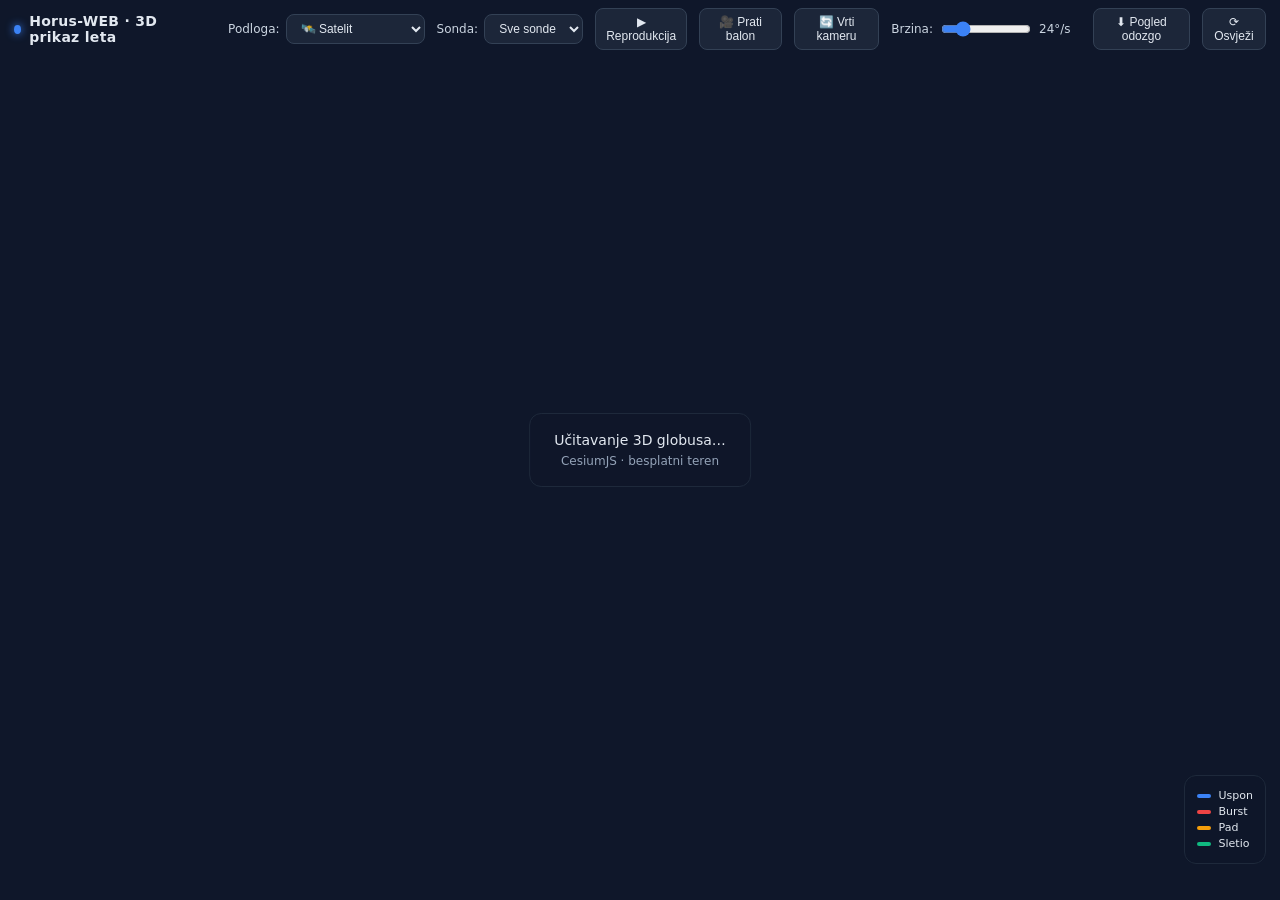
<file: frontend/cesium3d.html>
<!DOCTYPE html>
<html lang="hr">
<head>
  <meta charset="UTF-8" />
  <meta name="viewport" content="width=device-width, initial-scale=1.0" />
  <title>Horus-WEB · 3D prikaz leta</title>

  <!-- CesiumJS (besplatan, open-source) -->
  <link rel="stylesheet" href="https://cesium.com/downloads/cesiumjs/releases/1.118/Build/Cesium/Widgets/widgets.css" />
  <script src="https://cesium.com/downloads/cesiumjs/releases/1.118/Build/Cesium/Cesium.js"></script>

  <style>
    html, body {
      margin: 0; padding: 0; height: 100%; width: 100%;
      background: #0f172a; overflow: hidden;
      font-family: ui-sans-serif, system-ui, -apple-system, "Segoe UI", sans-serif;
      color: #e2e8f0;
    }
    #cesiumContainer { position: absolute; inset: 0; }

    /* Gornja traka */
    #topbar {
      position: absolute; top: 0; left: 0; right: 0;
      display: flex; align-items: center; gap: 12px;
      padding: 8px 14px;
      background: linear-gradient(180deg, rgba(15,23,42,0.92), rgba(15,23,42,0.0));
      z-index: 1000; pointer-events: none;
    }
    #topbar .title {
      font-weight: 700; font-size: 14px; letter-spacing: 0.3px;
      display: flex; align-items: center; gap: 8px; pointer-events: auto;
    }
    #topbar .title .dot { width: 9px; height: 9px; border-radius: 50%; background: #3b82f6; box-shadow: 0 0 8px #3b82f6; }
    #topbar .spacer { flex: 1; }
    #topbar select, #topbar button {
      pointer-events: auto;
      background: rgba(30,41,59,0.9); color: #e2e8f0;
      border: 1px solid #334155; border-radius: 8px;
      padding: 6px 10px; font-size: 12px; cursor: pointer;
      transition: border-color .15s, background .15s;
    }
    #topbar select:hover, #topbar button:hover { border-color: #3b82f6; background: rgba(51,65,85,0.95); }
    #topbar label { pointer-events: auto; font-size: 12px; display: flex; align-items: center; gap: 6px; color: #cbd5e1; }

    /* Info panel donji lijevi */
    #infoPanel {
      position: absolute; bottom: 36px; left: 14px;
      background: rgba(15,23,42,0.88); backdrop-filter: blur(8px);
      border: 1px solid #1e293b; border-radius: 12px;
      padding: 12px 14px; min-width: 220px; z-index: 1000;
      font-size: 12px; line-height: 1.55;
      box-shadow: 0 8px 24px rgba(0,0,0,0.4);
    }
    #infoPanel .cs { font-weight: 700; font-size: 13px; margin-bottom: 6px; display: flex; align-items: center; gap: 8px; }
    #infoPanel .row { display: flex; justify-content: space-between; gap: 16px; }
    #infoPanel .row .k { color: #94a3b8; }
    #infoPanel .row .v { font-variant-numeric: tabular-nums; font-weight: 600; }
    #infoPanel .phase {
      display: inline-block; padding: 1px 8px; border-radius: 999px;
      font-size: 10px; font-weight: 700; text-transform: uppercase; letter-spacing: 0.5px;
    }

    /* Status / loading */
    #status {
      position: absolute; top: 50%; left: 50%; transform: translate(-50%,-50%);
      background: rgba(15,23,42,0.95); border: 1px solid #1e293b;
      padding: 18px 24px; border-radius: 12px; z-index: 2000;
      font-size: 14px; text-align: center; max-width: 420px;
    }
    #status .sub { color: #94a3b8; font-size: 12px; margin-top: 6px; }
    .hidden { display: none !important; }

    /* Legenda boja po fazi */
    #legend {
      position: absolute; bottom: 36px; right: 14px;
      background: rgba(15,23,42,0.88); backdrop-filter: blur(8px);
      border: 1px solid #1e293b; border-radius: 12px;
      padding: 10px 12px; z-index: 1000; font-size: 11px;
    }
    #legend .lrow { display: flex; align-items: center; gap: 8px; margin: 3px 0; }
    #legend .sw { width: 14px; height: 4px; border-radius: 2px; }

    /* Cesium kontrole malo dolje da ne smetaju topbaru */
    .cesium-viewer-toolbar { top: 48px !important; }
    .cesium-viewer-animationContainer { transform: scale(0.82); transform-origin: left bottom; }
    .cesium-viewer-timelineContainer { left: 150px !important; }
  </style>
</head>
<body>
  <div id="cesiumContainer"></div>

  <div id="topbar">
    <div class="title"><span class="dot"></span><span id="appTitle">Horus-WEB · 3D prikaz leta</span></div>
    <div class="spacer"></div>
    <label><span data-t="baseLayer">Podloga:</span>
      <select id="baseLayerSelect">
        <option value="satellite" data-t="layer_sat">🛰️ Satelit</option>
        <option value="hybrid" data-t="layer_hybrid">🛰️ Satelit + nazivi</option>
        <option value="street" data-t="layer_street">🗺️ Ulice</option>
        <option value="dark" data-t="layer_dark">🌑 Tamna</option>
      </select>
    </label>
    <label><span data-t="probe">Sonda:</span>
      <select id="flightSelect"><option value="__all__" data-t="all_probes">Sve sonde</option></select>
    </label>
    <button id="btnPlay">▶ <span data-t="play">Reprodukcija</span></button>
    <button id="btnFollow">🎥 <span data-t="follow">Prati balon</span></button>
    <button id="btnOrbit">🔄 <span data-t="orbit">Vrti kameru</span></button>
    <label id="orbitSpeedWrap" data-t-title="orbit_speed_tip" title="Brzina vrtnje kamere">
      <span data-t="orbit_speed">Brzina:</span>
      <input type="range" id="orbitSpeed" min="2" max="120" value="24" step="1" style="width:90px; accent-color:#3b82f6;" />
      <span id="orbitSpeedVal" style="font-variant-numeric:tabular-nums; min-width:42px; display:inline-block;">24°/s</span>
    </label>
    <button id="btnTop">⬇ <span data-t="topdown">Pogled odozgo</span></button>
    <button id="btnRefresh">⟳ <span data-t="refresh">Osvježi</span></button>
  </div>

  <div id="infoPanel" class="hidden">
    <div class="cs"><span id="ipCs">—</span><span id="ipPhase" class="phase"></span></div>
    <div class="row"><span class="k" data-t="alt">Visina</span><span class="v" id="ipAlt">—</span></div>
    <div class="row"><span class="k" data-t="lat">Geo. širina</span><span class="v" id="ipLat">—</span></div>
    <div class="row"><span class="k" data-t="lon">Geo. dužina</span><span class="v" id="ipLon">—</span></div>
    <div class="row"><span class="k" data-t="climb">Vert. brzina</span><span class="v" id="ipClimb">—</span></div>
    <div class="row"><span class="k" data-t="time">Vrijeme</span><span class="v" id="ipTime">—</span></div>
  </div>

  <div id="legend">
    <div class="lrow"><span class="sw" style="background:#3b82f6"></span><span data-t="ph_ascent">Uspon</span></div>
    <div class="lrow"><span class="sw" style="background:#ef4444"></span><span data-t="ph_burst">Burst</span></div>
    <div class="lrow"><span class="sw" style="background:#f59e0b"></span><span data-t="ph_descent">Pad</span></div>
    <div class="lrow"><span class="sw" style="background:#10b981"></span><span data-t="ph_landed">Sletio</span></div>
  </div>

  <div id="status">
    <div id="statusMsg">Učitavanje 3D globusa…</div>
    <div class="sub" id="statusSub">CesiumJS · besplatni teren</div>
  </div>

  <script>
  (function () {
    'use strict';

    // ----------------------------------------------------------------------
    // i18n — jezik se čita iz istog localStorage ključa kao 2D sučelje
    //   ('horus_language': 'hr' | 'en' | 'pl'). 3D prozor je isti origin.
    // ----------------------------------------------------------------------
    let LANG = 'hr';
    try { LANG = localStorage.getItem('horus_language') || 'hr'; } catch (_) {}
    if (LANG !== 'hr' && LANG !== 'en' && LANG !== 'pl') LANG = 'hr';

    const T = {
      title:       { hr: 'Horus-WEB · 3D prikaz leta', en: 'Horus-WEB · 3D flight view', pl: 'Horus-WEB · widok lotu 3D' },
      baseLayer:   { hr: 'Podloga:', en: 'Base map:', pl: 'Podkład:' },
      layer_sat:   { hr: '🛰️ Satelit', en: '🛰️ Satellite', pl: '🛰️ Satelita' },
      layer_hybrid:{ hr: '🛰️ Satelit + nazivi', en: '🛰️ Satellite + labels', pl: '🛰️ Satelita + nazwy' },
      layer_street:{ hr: '🗺️ Ulice', en: '🗺️ Streets', pl: '🗺️ Ulice' },
      layer_dark:  { hr: '🌑 Tamna', en: '🌑 Dark', pl: '🌑 Ciemna' },
      probe:       { hr: 'Sonda:', en: 'Probe:', pl: 'Sonda:' },
      all_probes:  { hr: 'Sve sonde', en: 'All probes', pl: 'Wszystkie sondy' },
      play:        { hr: 'Reprodukcija', en: 'Play', pl: 'Odtwórz' },
      pause:       { hr: 'Pauza', en: 'Pause', pl: 'Pauza' },
      follow:      { hr: 'Prati balon', en: 'Follow balloon', pl: 'Śledź balon' },
      unfollow:    { hr: 'Prestani pratiti', en: 'Stop following', pl: 'Przestań śledzić' },
      orbit:       { hr: 'Vrti kameru', en: 'Orbit camera', pl: 'Obróć kamerę' },
      orbit_stop:  { hr: 'Zaustavi vrtnju', en: 'Stop orbit', pl: 'Zatrzymaj obrót' },
      orbit_speed: { hr: 'Brzina:', en: 'Speed:', pl: 'Prędkość:' },
      orbit_speed_tip: { hr: 'Brzina vrtnje kamere', en: 'Camera orbit speed', pl: 'Prędkość obrotu kamery' },
      topdown:     { hr: 'Pogled odozgo', en: 'Top-down view', pl: 'Widok z góry' },
      refresh:     { hr: 'Osvježi', en: 'Refresh', pl: 'Odśwież' },
      alt:         { hr: 'Visina', en: 'Altitude', pl: 'Wysokość' },
      lat:         { hr: 'Geo. širina', en: 'Latitude', pl: 'Szerokość geo.' },
      lon:         { hr: 'Geo. dužina', en: 'Longitude', pl: 'Długość geo.' },
      climb:       { hr: 'Vert. brzina', en: 'Vert. speed', pl: 'Pręd. pionowa' },
      time:        { hr: 'Vrijeme', en: 'Time', pl: 'Czas' },
      ph_ascent:   { hr: 'Uspon', en: 'Ascent', pl: 'Wznoszenie' },
      ph_burst:    { hr: 'Burst', en: 'Burst', pl: 'Pęknięcie' },
      ph_descent:  { hr: 'Pad', en: 'Descent', pl: 'Opadanie' },
      ph_landed:   { hr: 'Sletio', en: 'Landed', pl: 'Wylądował' },
      st_globe:    { hr: 'Učitavanje 3D globusa…', en: 'Loading 3D globe…', pl: 'Ładowanie globusa 3D…' },
      st_terrain:  { hr: 'CesiumJS · besplatni teren', en: 'CesiumJS · free terrain', pl: 'CesiumJS · darmowy teren' },
      st_fetch:    { hr: 'Dohvaćanje telemetrije…', en: 'Fetching telemetry…', pl: 'Pobieranie telemetrii…' },
      st_nofetch:  { hr: 'Ne mogu dohvatiti telemetriju', en: 'Cannot fetch telemetry', pl: 'Nie można pobrać telemetrii' },
      st_backend:  { hr: 'Provjeri je li backend pokrenut.', en: 'Check that the backend is running.', pl: 'Sprawdź, czy backend działa.' },
      st_nodata:   { hr: 'Nema podataka o letu', en: 'No flight data', pl: 'Brak danych lotu' },
      st_nopkt:    { hr: 'Još nijedan paket s GPS fixom nije primljen.', en: 'No packet with a GPS fix received yet.', pl: 'Nie odebrano jeszcze pakietu z fixem GPS.' },
      st_novalid:  { hr: 'Nema valjanih GPS pozicija', en: 'No valid GPS positions', pl: 'Brak prawidłowych pozycji GPS' },
      st_allnogps: { hr: 'Svi paketi su bez GPS fixa.', en: 'All packets are without a GPS fix.', pl: 'Wszystkie pakiety bez fixa GPS.' },
      st_initerr:  { hr: 'Greška pri inicijalizaciji 3D globusa', en: '3D globe initialization error', pl: 'Błąd inicjalizacji globusa 3D' },
    };
    function L(key) {
      const e = T[key];
      if (!e) return key;
      return e[LANG] || e.hr || key;
    }
    function applyI18n() {
      document.documentElement.lang = LANG;
      document.title = L('title');
      const at = document.getElementById('appTitle');
      if (at) at.textContent = L('title');
      document.querySelectorAll('[data-t]').forEach(el => {
        el.textContent = L(el.getAttribute('data-t'));
      });
      document.querySelectorAll('[data-t-title]').forEach(el => {
        el.title = L(el.getAttribute('data-t-title'));
      });
      // Status (početne poruke prije nego loadFlights preuzme)
      const sm = document.getElementById('statusMsg');
      const ss = document.getElementById('statusSub');
      if (sm && sm.dataset.init !== 'done') sm.textContent = L('st_globe');
      if (ss && ss.dataset.init !== 'done') ss.textContent = L('st_terrain');
    }

    // ----------------------------------------------------------------------
    // Boje po fazi (usklađeno s 2D mapom)
    // ----------------------------------------------------------------------
    const PHASE_COLORS = {
      pre_launch: '#64748b',
      ascent:     '#3b82f6',
      burst:      '#ef4444',
      descent:    '#f59e0b',
      landed:     '#10b981',
    };
    // Faza u info-panelu (prati jezik); pre_launch nema kraći prijevod pa fallback
    function phaseLabel(phase) {
      const map = {
        ascent: 'ph_ascent', burst: 'ph_burst',
        descent: 'ph_descent', landed: 'ph_landed',
      };
      if (map[phase]) return L(map[phase]).toUpperCase();
      const pre = { hr: 'PRIJE LETA', en: 'PRE-LAUNCH', pl: 'PRZED STARTEM' };
      if (phase === 'pre_launch') return pre[LANG] || pre.hr;
      return (phase || '').toUpperCase();
    }

    applyI18n();

    function cssToCesium(hex, alpha) {
      const c = Cesium.Color.fromCssColorString(hex);
      return alpha != null ? c.withAlpha(alpha) : c;
    }

    // ----------------------------------------------------------------------
    // SVG slika balona kao data-URI (bez vanjskih fajlova, radi offline).
    //   - Boja prema fazi
    //   - "burst" / "descent" → puknuti balon s padobranom (drugačiji oblik)
    //   - cache po (boja+oblik) da se ista slika ne generira više puta
    // ----------------------------------------------------------------------
    const _balloonImgCache = {};
    function balloonImage(color, phase) {
      const burst = (phase === 'burst' || phase === 'descent' || phase === 'landed');
      const key = color + '|' + (burst ? 'b' : 'a');
      if (_balloonImgCache[key]) return _balloonImgCache[key];

      let svg;
      if (burst) {
        // Puknuti balon + padobran (pad)
        svg = `
          <svg xmlns="http://www.w3.org/2000/svg" width="64" height="80" viewBox="0 0 64 80">
            <!-- padobran -->
            <path d="M 12 26 Q 32 2 52 26 Z" fill="${color}" stroke="#0f172a" stroke-width="1.5"/>
            <path d="M 12 26 Q 22 18 32 26 Q 42 18 52 26" fill="none" stroke="#0f172a" stroke-width="1" opacity="0.5"/>
            <!-- uzad -->
            <line x1="13" y1="26" x2="30" y2="50" stroke="#94a3b8" stroke-width="1"/>
            <line x1="32" y1="26" x2="32" y2="50" stroke="#94a3b8" stroke-width="1"/>
            <line x1="51" y1="26" x2="34" y2="50" stroke="#94a3b8" stroke-width="1"/>
            <!-- payload -->
            <rect x="26" y="50" width="12" height="10" rx="2" fill="#1e293b" stroke="#f1f5f9" stroke-width="1.5"/>
            <line x1="32" y1="50" x2="32" y2="46" stroke="#f1f5f9" stroke-width="1"/>
            <circle cx="32" cy="46" r="1.3" fill="#f1f5f9"/>
          </svg>`;
      } else {
        // Cijeli balon (uspon)
        svg = `
          <svg xmlns="http://www.w3.org/2000/svg" width="64" height="80" viewBox="0 0 64 80">
            <ellipse cx="32" cy="28" rx="20" ry="24" fill="${color}" stroke="#0f172a" stroke-width="1.5"/>
            <ellipse cx="25" cy="20" rx="5" ry="8" fill="rgba(255,255,255,0.45)"/>
            <!-- vrat -->
            <path d="M 27 50 L 37 50 L 35 56 L 29 56 Z" fill="${color}" stroke="#0f172a" stroke-width="1"/>
            <!-- konop -->
            <line x1="32" y1="56" x2="32" y2="64" stroke="#94a3b8" stroke-width="1.2" stroke-dasharray="2,2"/>
            <!-- payload -->
            <rect x="27" y="64" width="10" height="8" rx="1.5" fill="#1e293b" stroke="#f1f5f9" stroke-width="1.5"/>
            <line x1="32" y1="64" x2="32" y2="61" stroke="#f1f5f9" stroke-width="1"/>
            <circle cx="32" cy="61" r="1.2" fill="#f1f5f9"/>
          </svg>`;
      }
      const uri = 'data:image/svg+xml;base64,' + btoa(svg.trim());
      _balloonImgCache[key] = uri;
      return uri;
    }

    // ----------------------------------------------------------------------
    // Cesium viewer — koristimo besplatni Ellipsoid teren + OSM imagery,
    // bez potrebe za Cesium Ion API ključem (nula troška, nema limita).
    // ----------------------------------------------------------------------
    Cesium.Ion.defaultAccessToken = undefined; // ne koristimo Ion

    // ----------------------------------------------------------------------
    // Definicije podloga (sve besplatne, bez API ključa)
    //   - Satellite: Esri World Imagery (isti izvor kao 2D karta)
    //   - Hybrid:    satelit + nazivi mjesta / ceste preko njega
    //   - Street:    OpenStreetMap
    //   - Dark:      CartoDB tamna karta
    // ----------------------------------------------------------------------
    function makeProvider(key) {
      switch (key) {
        case 'satellite':
        case 'hybrid':
          return new Cesium.UrlTemplateImageryProvider({
            url: 'https://server.arcgisonline.com/ArcGIS/rest/services/World_Imagery/MapServer/tile/{z}/{y}/{x}',
            maximumLevel: 19,
            credit: '© Esri World Imagery',
          });
        case 'street':
          return new Cesium.OpenStreetMapImageryProvider({ url: 'https://a.tile.openstreetmap.org/' });
        case 'dark':
          return new Cesium.UrlTemplateImageryProvider({
            url: 'https://a.basemaps.cartocdn.com/dark_all/{z}/{x}/{y}.png',
            maximumLevel: 20, credit: '© CartoDB',
          });
        default:
          return new Cesium.OpenStreetMapImageryProvider({ url: 'https://a.tile.openstreetmap.org/' });
      }
    }
    // Overlay s nazivima mjesta/cestama za Hybrid (poluprozirne labele preko satelita)
    function makeLabelsOverlay() {
      return new Cesium.UrlTemplateImageryProvider({
        url: 'https://server.arcgisonline.com/ArcGIS/rest/services/Reference/World_Boundaries_and_Places/MapServer/tile/{z}/{y}/{x}',
        maximumLevel: 19, credit: '© Esri Reference',
      });
    }

    let viewer;
    try {
      viewer = new Cesium.Viewer('cesiumContainer', {
        // Satelitska podloga (Esri World Imagery — besplatno, bez ključa)
        baseLayer: new Cesium.ImageryLayer(makeProvider('satellite'), {}),
        terrain: undefined,                 // ravni ellipsoid (bez Ion terena)
        baseLayerPicker: false,
        geocoder: false,
        homeButton: false,
        sceneModePicker: true,
        navigationHelpButton: false,
        timeline: true,
        animation: true,
        fullscreenButton: true,
        infoBox: false,
        selectionIndicator: false,
        shouldAnimate: false,
      });
    } catch (e) {
      document.getElementById('statusMsg').textContent = L('st_initerr');
      document.getElementById('statusSub').textContent = String(e);
      return;
    }

    viewer.scene.globe.enableLighting = false;  // ravnomjerno osvjetljenje da satelit ne padne u sjenu
    viewer.scene.skyAtmosphere.show = true;
    viewer.scene.backgroundColor = Cesium.Color.fromCssColorString('#0f172a');
    viewer.scene.globe.baseColor = Cesium.Color.fromCssColorString('#1e293b');

    // ----------------------------------------------------------------------
    // Prebacivanje podloge (satelit / hybrid / ulice / tamna)
    // ----------------------------------------------------------------------
    let labelsLayer = null;
    function setBaseLayer(key) {
      const layers = viewer.imageryLayers;
      layers.removeAll();
      labelsLayer = null;
      layers.addImageryProvider(makeProvider(key));
      // Hybrid = satelit + sloj s nazivima mjesta i granicama preko njega
      if (key === 'hybrid') {
        labelsLayer = layers.addImageryProvider(makeLabelsOverlay());
      }
    }
    const baseSel = document.getElementById('baseLayerSelect');
    baseSel.addEventListener('change', () => setBaseLayer(baseSel.value));

    // ----------------------------------------------------------------------
    // Stanje
    // ----------------------------------------------------------------------
    const flightEntities = {};   // callsign -> { pathEntity, balloonEntity, positionProp, packets, color }
    let allData = null;
    let followCallsign = null;
    let followMode = false;
    let savedFollowEntity = null;   // zadnji praćeni balon (za očuvanje zooma pri refreshu)
    let followRange = 6000;         // zadnja poznata udaljenost kamere pri praćenju (m)

    const statusEl   = document.getElementById('status');
    const statusMsg  = document.getElementById('statusMsg');
    const statusSub  = document.getElementById('statusSub');
    const flightSel  = document.getElementById('flightSelect');
    const infoPanel  = document.getElementById('infoPanel');

    function showStatus(msg, sub) {
      statusMsg.textContent = msg;
      statusSub.textContent = sub || '';
      statusEl.classList.remove('hidden');
    }
    function hideStatus() { statusEl.classList.add('hidden'); }

    // ----------------------------------------------------------------------
    // Pretvori HH:MM:SS + _rx_time u JulianDate
    //   - Preferiramo _rx_time (unix sekunde) jer je pouzdan i monoton.
    //   - Fallback: ako nema _rx_time, gradimo umjetnu vremensku os po indeksu.
    // ----------------------------------------------------------------------
    function packetToJulian(p, idx, baseEpoch) {
      if (typeof p._rx_time === 'number' && p._rx_time > 0) {
        return Cesium.JulianDate.fromDate(new Date(p._rx_time * 1000));
      }
      // Fallback: 1 paket = 1 sekunda od početka
      return Cesium.JulianDate.addSeconds(baseEpoch, idx, new Cesium.JulianDate());
    }

    // ----------------------------------------------------------------------
    // Izgradi jednu sondu (putanja + animirani balon)
    // ----------------------------------------------------------------------
    function buildFlight(callsign, packets) {
      // Filtriraj nevažeće GPS pakete (Null Island i no_gps_fix)
      const valid = packets.filter(p =>
        !p.no_gps_fix &&
        p.latitude != null && p.longitude != null && p.altitude != null &&
        !(Math.abs(p.latitude) < 0.001 && Math.abs(p.longitude) < 0.001)
      );
      if (valid.length === 0) return null;

      const lastPhase = valid[valid.length - 1].phase || 'ascent';
      const color = PHASE_COLORS[lastPhase] || '#3b82f6';

      const baseEpoch = Cesium.JulianDate.now();
      const positionProp = new Cesium.SampledPositionProperty();
      const times = [];
      let start = null, stop = null;

      valid.forEach((p, i) => {
        const t = packetToJulian(p, i, baseEpoch);
        const pos = Cesium.Cartesian3.fromDegrees(p.longitude, p.latitude, p.altitude);
        positionProp.addSample(t, pos);
        times.push(t);
        if (!start) start = t;
        stop = t;
      });

      // Interpolacija — gladak luk između uzoraka
      positionProp.setInterpolationOptions({
        interpolationDegree: 2,
        interpolationAlgorithm: Cesium.LagrangePolynomialApproximation,
      });

      // Putanja kao polilinija po visini (ekstrudirana 3D linija)
      const positions = valid.map(p =>
        Cesium.Cartesian3.fromDegrees(p.longitude, p.latitude, p.altitude)
      );

      const pathEntity = viewer.entities.add({
        name: callsign + ' putanja',
        polyline: {
          positions: positions,
          width: 3,
          material: new Cesium.PolylineGlowMaterialProperty({
            glowPower: 0.18,
            color: cssToCesium(color, 0.95),
          }),
          clampToGround: false,
        },
      });

      // "Stup" do tla (lakša percepcija visine) — tanka linija od balona do površine
      const lastPkt = valid[valid.length - 1];
      const groundDrop = viewer.entities.add({
        name: callsign + ' visina',
        polyline: {
          positions: [
            Cesium.Cartesian3.fromDegrees(lastPkt.longitude, lastPkt.latitude, lastPkt.altitude),
            Cesium.Cartesian3.fromDegrees(lastPkt.longitude, lastPkt.latitude, 0),
          ],
          width: 1.5,
          material: cssToCesium(color, 0.35),
        },
      });

      // Animirani balon (točka + label) koja klizi po putanji
      const balloonEntity = viewer.entities.add({
        id: 'balloon_' + callsign,
        name: callsign,
        availability: new Cesium.TimeIntervalCollection([
          new Cesium.TimeInterval({ start: start, stop: stop }),
        ]),
        position: positionProp,
        billboard: {
          image: balloonImage(color, lastPhase),
          width: 40,
          height: 50,
          // anchor na dnu slike (payload) = stvarna GPS koordinata
          verticalOrigin: Cesium.VerticalOrigin.BOTTOM,
          horizontalOrigin: Cesium.HorizontalOrigin.CENTER,
          // skaliranje s udaljenošću: blizu veći, daleko manji (ali nikad nestane)
          scaleByDistance: new Cesium.NearFarScalar(1.0e4, 1.3, 3.0e6, 0.45),
          disableDepthTestDistance: Number.POSITIVE_INFINITY,
        },
        label: {
          text: callsign,
          font: '600 13px ui-monospace, monospace',
          fillColor: Cesium.Color.WHITE,
          showBackground: true,
          backgroundColor: cssToCesium('#0f172a', 0.85),
          backgroundPadding: new Cesium.Cartesian2(7, 4),
          pixelOffset: new Cesium.Cartesian2(0, -56),  // iznad balona
          verticalOrigin: Cesium.VerticalOrigin.BOTTOM,
          disableDepthTestDistance: Number.POSITIVE_INFINITY,
        },
        path: {
          resolution: 1,
          leadTime: 0,
          trailTime: 1e9,           // crta cijeli prijeđeni trag tijekom animacije
          width: 2,
          material: new Cesium.PolylineGlowMaterialProperty({
            glowPower: 0.25, color: cssToCesium(color, 0.9),
          }),
        },
      });

      return {
        pathEntity, balloonEntity, groundDrop,
        positionProp, packets: valid, color, start, stop, lastPhase,
      };
    }

    // ----------------------------------------------------------------------
    // Učitaj /api/flights i izgradi sve sonde
    //   isRefresh = true  → tiho osvježavanje (ne diraj kameru/orbitu/sat
    //                        ako korisnik prati, orbitira ili reproducira)
    // ----------------------------------------------------------------------
    let firstLoadDone = false;

    async function loadFlights(isRefresh) {
      if (!firstLoadDone) showStatus(L('st_fetch'), '/api/flights');
      let data;
      try {
        const r = await fetch('/api/flights', { cache: 'no-store' });
        data = await r.json();
      } catch (e) {
        if (!firstLoadDone) showStatus(L('st_nofetch'), L('st_backend') + ' ' + e);
        return;
      }

      if (!data || !data.flights || Object.keys(data.flights).length === 0) {
        if (!firstLoadDone) showStatus(L('st_nodata'), L('st_nopkt'));
        return;
      }

      // Zapamti stanje kamere/orbite prije rušenja entiteta
      const wasOrbiting = orbitMode;
      const orbitCs = wasOrbiting ? (flightSel.value) : null;
      const prevSelection = flightSel.value;
      const followId = (viewer.trackedEntity && viewer.trackedEntity.id)
        ? viewer.trackedEntity.id : null;

      // Očisti staro
      Object.values(flightEntities).forEach(fe => {
        viewer.entities.remove(fe.pathEntity);
        viewer.entities.remove(fe.balloonEntity);
        if (fe.groundDrop) viewer.entities.remove(fe.groundDrop);
      });
      Object.keys(flightEntities).forEach(k => delete flightEntities[k]);

      allData = data;

      let globalStart = null, globalStop = null;
      let built = 0;

      Object.entries(data.flights).forEach(([cs, info]) => {
        const fe = buildFlight(cs, info.packets || []);
        if (!fe) return;
        flightEntities[cs] = fe;
        built++;
        if (!globalStart || Cesium.JulianDate.lessThan(fe.start, globalStart)) globalStart = fe.start;
        if (!globalStop  || Cesium.JulianDate.greaterThan(fe.stop, globalStop)) globalStop = fe.stop;
      });

      if (built === 0) {
        if (!firstLoadDone) showStatus(L('st_novalid'), L('st_allnogps'));
        return;
      }

      // Sat/timeline: proširi raspon, ali NE resetiraj trenutno vrijeme pri refreshu
      if (globalStart && globalStop) {
        const keepCurrent = isRefresh ? viewer.clock.currentTime.clone() : null;
        viewer.clock.startTime = globalStart.clone();
        viewer.clock.stopTime  = globalStop.clone();
        viewer.clock.clockRange = Cesium.ClockRange.LOOP_STOP;
        const span = Cesium.JulianDate.secondsDifference(globalStop, globalStart);
        viewer.clock.multiplier = Math.max(1, Math.round(span / 30));
        viewer.timeline.zoomTo(globalStart, globalStop);
        if (keepCurrent && Cesium.JulianDate.greaterThan(keepCurrent, globalStart) &&
            Cesium.JulianDate.lessThan(keepCurrent, globalStop)) {
          viewer.clock.currentTime = keepCurrent;   // refresh: zadrži poziciju
        } else if (!isRefresh) {
          viewer.clock.currentTime = globalStart.clone(); // prvi put: kreni od početka
        }
      }

      // Popuni dropdown i vrati prethodni odabir
      flightSel.innerHTML = '<option value="__all__">' + L('all_probes') + '</option>';
      Object.keys(flightEntities).forEach(cs => {
        const o = document.createElement('option');
        o.value = cs; o.textContent = cs;
        flightSel.appendChild(o);
      });
      if (prevSelection && [...flightSel.options].some(o => o.value === prevSelection)) {
        flightSel.value = prevSelection;
      }

      // Info-panel listener — registriraj SAMO jednom (inače se gomila)
      if (!firstLoadDone) {
        viewer.clock.onTick.addEventListener(updateInfoPanel);
      }

      hideStatus();

      // Kamera: diraj je samo pri prvom učitavanju.
      if (!firstLoadDone) {
        flyToAll();
      } else if (isRefresh) {
        if (wasOrbiting && orbitCs && flightEntities[orbitCs]) {
          // entitet ponovno izgrađen; orbita ga nađe preko orbitTarget(),
          // petlja postUpdate nastavlja glatko — kameru NE diramo
        } else if (wasOrbiting) {
          stopOrbit();   // meta više ne postoji → uredno zaustavi
        } else if (followId && String(followId).startsWith('balloon_')) {
          const cs2 = String(followId).replace('balloon_', '');
          const newEnt = flightEntities[cs2] ? flightEntities[cs2].balloonEntity : null;
          if (newEnt) {
            // Sačuvaj trenutni pogled (smjer + udaljenost) PRIJE re-trackinga.
            // Inače postavljanje trackedEntity resetira zoom i prezumira na nisku visinu.
            const camHeading = viewer.camera.heading;
            const camPitch = viewer.camera.pitch;
            const oldPos = (savedFollowEntity &&
              savedFollowEntity.position.getValue(viewer.clock.currentTime)) || null;
            let keepRange = followRange; // zadnja poznata udaljenost praćenja
            if (oldPos) {
              keepRange = Cesium.Cartesian3.distance(viewer.camera.positionWC, oldPos);
            }
            keepRange = Math.min(Math.max(keepRange || 6000, 800), 200000);

            const newPos = newEnt.position.getValue(viewer.clock.currentTime);
            // Otpusti staro praćenje i postavi pogled na novu poziciju s istom udaljenošću
            viewer.trackedEntity = undefined;
            if (Cesium.defined(newPos)) {
              viewer.camera.lookAt(
                newPos,
                new Cesium.HeadingPitchRange(camHeading, camPitch, keepRange)
              );
              viewer.camera.lookAtTransform(Cesium.Matrix4.IDENTITY);
            }
            // Ponovno uključi tracking — Cesium kreće od upravo postavljenog pogleda
            viewer.trackedEntity = newEnt;
            savedFollowEntity = newEnt;
            followRange = keepRange;
          }
        }
      }

      firstLoadDone = true;
    }

    // ----------------------------------------------------------------------
    // Info panel — prati trenutnu poziciju odabrane (ili prve) sonde
    // ----------------------------------------------------------------------
    function nearestPacket(fe, time) {
      // Nađi paket najbliži trenutnom vremenu sata
      const pkts = fe.packets;
      let best = pkts[0], bestDiff = Infinity;
      for (let i = 0; i < pkts.length; i++) {
        const t = (typeof pkts[i]._rx_time === 'number' && pkts[i]._rx_time > 0)
          ? Cesium.JulianDate.fromDate(new Date(pkts[i]._rx_time * 1000))
          : null;
        if (!t) { best = pkts[i]; continue; }
        const d = Math.abs(Cesium.JulianDate.secondsDifference(time, t));
        if (d < bestDiff) { bestDiff = d; best = pkts[i]; }
      }
      return best;
    }

    function updateInfoPanel() {
      const cs = followCallsign || flightSel.value;
      const target = (cs && cs !== '__all__' && flightEntities[cs])
        ? cs
        : Object.keys(flightEntities)[0];
      const fe = flightEntities[target];
      if (!fe) { infoPanel.classList.add('hidden'); return; }

      const p = nearestPacket(fe, viewer.clock.currentTime);
      if (!p) return;

      infoPanel.classList.remove('hidden');
      document.getElementById('ipCs').textContent = target;
      const phEl = document.getElementById('ipPhase');
      phEl.textContent = phaseLabel(p.phase);
      phEl.style.background = (PHASE_COLORS[p.phase] || '#64748b');
      phEl.style.color = '#0f172a';

      document.getElementById('ipAlt').textContent  = p.altitude != null ? p.altitude.toFixed(0) + ' m' : '—';
      document.getElementById('ipLat').textContent  = p.latitude != null ? p.latitude.toFixed(5) + '°' : '—';
      document.getElementById('ipLon').textContent  = p.longitude != null ? p.longitude.toFixed(5) + '°' : '—';
      document.getElementById('ipClimb').textContent = p.climb_rate != null
        ? (p.climb_rate > 0 ? '+' : '') + p.climb_rate.toFixed(1) + ' m/s' : '—';
      document.getElementById('ipTime').textContent = p.time || '—';
    }

    // ----------------------------------------------------------------------
    // Kamera
    // ----------------------------------------------------------------------
    function flyToAll() {
      if (typeof orbitMode !== 'undefined' && orbitMode) stopOrbit();
      const entities = [];
      Object.values(flightEntities).forEach(fe => entities.push(fe.pathEntity));
      if (entities.length === 0) return;
      viewer.flyTo(entities, {
        duration: 1.5,
        offset: new Cesium.HeadingPitchRange(0, Cesium.Math.toRadians(-35), 0),
      });
    }

    function topDownView() {
      if (typeof orbitMode !== 'undefined' && orbitMode) stopOrbit();
      const cs = flightSel.value;
      const target = (cs && cs !== '__all__' && flightEntities[cs]) ? flightEntities[cs] : null;
      const ent = target ? target.pathEntity : Object.values(flightEntities)[0]?.pathEntity;
      if (!ent) return;
      viewer.flyTo(ent, {
        duration: 1.2,
        offset: new Cesium.HeadingPitchRange(0, Cesium.Math.toRadians(-89), 0),
      });
    }

    // ----------------------------------------------------------------------
    // UI eventi
    // ----------------------------------------------------------------------
    document.getElementById('btnPlay').addEventListener('click', () => {
      viewer.clock.shouldAnimate = !viewer.clock.shouldAnimate;
      document.getElementById('btnPlay').textContent =
        viewer.clock.shouldAnimate ? '⏸ ' + L('pause') : '▶ ' + L('play');
    });

    document.getElementById('btnFollow').addEventListener('click', () => {
      if (orbitMode) stopOrbit();
      followMode = !followMode;
      const cs = flightSel.value;
      const target = (cs && cs !== '__all__' && flightEntities[cs])
        ? cs : Object.keys(flightEntities)[0];
      if (followMode && target && flightEntities[target]) {
        followCallsign = target;
        const ent = flightEntities[target].balloonEntity;
        // Postavi razuman početni pogled (inače Cesium zumira preblizu malenom balonu)
        const p = ent.position.getValue(viewer.clock.currentTime);
        if (Cesium.defined(p)) {
          viewer.camera.lookAt(
            p,
            new Cesium.HeadingPitchRange(0, Cesium.Math.toRadians(-25), followRange)
          );
          viewer.camera.lookAtTransform(Cesium.Matrix4.IDENTITY);
        }
        viewer.trackedEntity = ent;
        savedFollowEntity = ent;
        document.getElementById('btnFollow').textContent = '🎥 ' + L('unfollow');
      } else {
        followCallsign = null;
        viewer.trackedEntity = undefined;
        savedFollowEntity = null;
        document.getElementById('btnFollow').textContent = '🎥 ' + L('follow');
      }
    });

    document.getElementById('btnTop').addEventListener('click', topDownView);
    document.getElementById('btnRefresh').addEventListener('click', () => loadFlights(true));

    // ----------------------------------------------------------------------
    // Auto-orbit: kamera se sama vrti oko balona
    //   - lookAt zaključa kameru na poziciju balona i kruži po headingu
    //   - radi i dok je let pauziran (balon stoji) i tijekom reprodukcije
    //   - korisnik može mišem mijenjati nagib/udaljenost; mi mijenjamo samo heading
    // ----------------------------------------------------------------------
    let orbitMode = false;
    let orbitHeading = 0;                 // radijani
    let orbitPitch = Cesium.Math.toRadians(-25);
    let orbitRange = 4000;                // metara od balona (početno)
    let orbitDegPerSec = 24;              // °/s — vezano na klizač
    let orbitLastTs = 0;                  // za izračun delte neovisno o FPS-u

    // Klizač brzine vrtnje
    const orbitSpeedEl = document.getElementById('orbitSpeed');
    const orbitSpeedValEl = document.getElementById('orbitSpeedVal');
    function applyOrbitSpeed() {
      orbitDegPerSec = parseInt(orbitSpeedEl.value, 10) || 24;
      orbitSpeedValEl.textContent = orbitDegPerSec + '°/s';
    }
    orbitSpeedEl.addEventListener('input', applyOrbitSpeed);
    applyOrbitSpeed();

    function orbitTarget() {
      const cs = flightSel.value;
      const target = (cs && cs !== '__all__' && flightEntities[cs])
        ? cs : Object.keys(flightEntities)[0];
      return flightEntities[target] ? flightEntities[target].balloonEntity : null;
    }

    function startOrbit() {
      const ent = orbitTarget();
      if (!ent) return;
      orbitMode = true;
      orbitLastTs = performance.now();
      // Isključi obično praćenje da lookAt ne kolidira
      viewer.trackedEntity = undefined;
      document.getElementById('btnOrbit').textContent = '⏹ ' + L('orbit_stop');
      document.getElementById('btnOrbit').style.background = 'rgba(59,130,246,0.9)';
    }

    function stopOrbit() {
      orbitMode = false;
      viewer.camera.lookAtTransform(Cesium.Matrix4.IDENTITY); // otključaj kameru
      document.getElementById('btnOrbit').textContent = '🔄 ' + L('orbit');
      document.getElementById('btnOrbit').style.background = '';
    }

    document.getElementById('btnOrbit').addEventListener('click', () => {
      if (orbitMode) stopOrbit(); else startOrbit();
    });

    // Petlja orbitiranja — brzina u °/s neovisna o broju frameova
    viewer.scene.postUpdate.addEventListener(() => {
      if (!orbitMode) return;
      const ent = orbitTarget();
      if (!ent) { stopOrbit(); return; }
      const pos = ent.position.getValue(viewer.clock.currentTime);
      if (!Cesium.defined(pos)) return;
      const now = performance.now();
      const dt = Math.min((now - orbitLastTs) / 1000, 0.1); // s, cap protiv skokova
      orbitLastTs = now;
      orbitHeading += Cesium.Math.toRadians(orbitDegPerSec) * dt;
      if (orbitHeading > Cesium.Math.TWO_PI) orbitHeading -= Cesium.Math.TWO_PI;
      viewer.camera.lookAt(
        pos,
        new Cesium.HeadingPitchRange(orbitHeading, orbitPitch, orbitRange)
      );
    });

    // Kotačić miša mijenja udaljenost orbite (zoom prema balonu)
    viewer.screenSpaceEventHandler.setInputAction((wheel) => {
      if (!orbitMode) return;
      orbitRange *= (wheel > 0 ? 0.9 : 1.1);
      orbitRange = Math.min(Math.max(orbitRange, 300), 200000);
    }, Cesium.ScreenSpaceEventType.WHEEL);

    flightSel.addEventListener('change', () => {
      const cs = flightSel.value;
      if (cs === '__all__') {
        viewer.trackedEntity = undefined;
        followCallsign = null;
        followMode = false;
        document.getElementById('btnFollow').textContent = '🎥 ' + L('follow');
        flyToAll();
      } else if (flightEntities[cs]) {
        if (followMode) {
          followCallsign = cs;
          viewer.trackedEntity = flightEntities[cs].balloonEntity;
        } else {
          viewer.flyTo(flightEntities[cs].pathEntity, {
            duration: 1.2,
            offset: new Cesium.HeadingPitchRange(0, Cesium.Math.toRadians(-35), 0),
          });
        }
      }
      updateInfoPanel();
    });

    // Klik na balon → odaberi ga u dropdownu
    viewer.screenSpaceEventHandler.setInputAction((click) => {
      const picked = viewer.scene.pick(click.position);
      if (Cesium.defined(picked) && picked.id && picked.id.id &&
          String(picked.id.id).startsWith('balloon_')) {
        const cs = String(picked.id.id).replace('balloon_', '');
        if (flightEntities[cs]) { flightSel.value = cs; flightSel.dispatchEvent(new Event('change')); }
      }
    }, Cesium.ScreenSpaceEventType.LEFT_CLICK);

    // ----------------------------------------------------------------------
    // Start
    // ----------------------------------------------------------------------
    loadFlights();   // prvo učitavanje (namjesti kameru/sat)

    // Auto-osvježi svakih 30 s — tiho, bez diranja kamere/orbite/sata
    setInterval(() => { loadFlights(true); }, 30000);
  })();
  </script>
</body>
</html>
</file>
